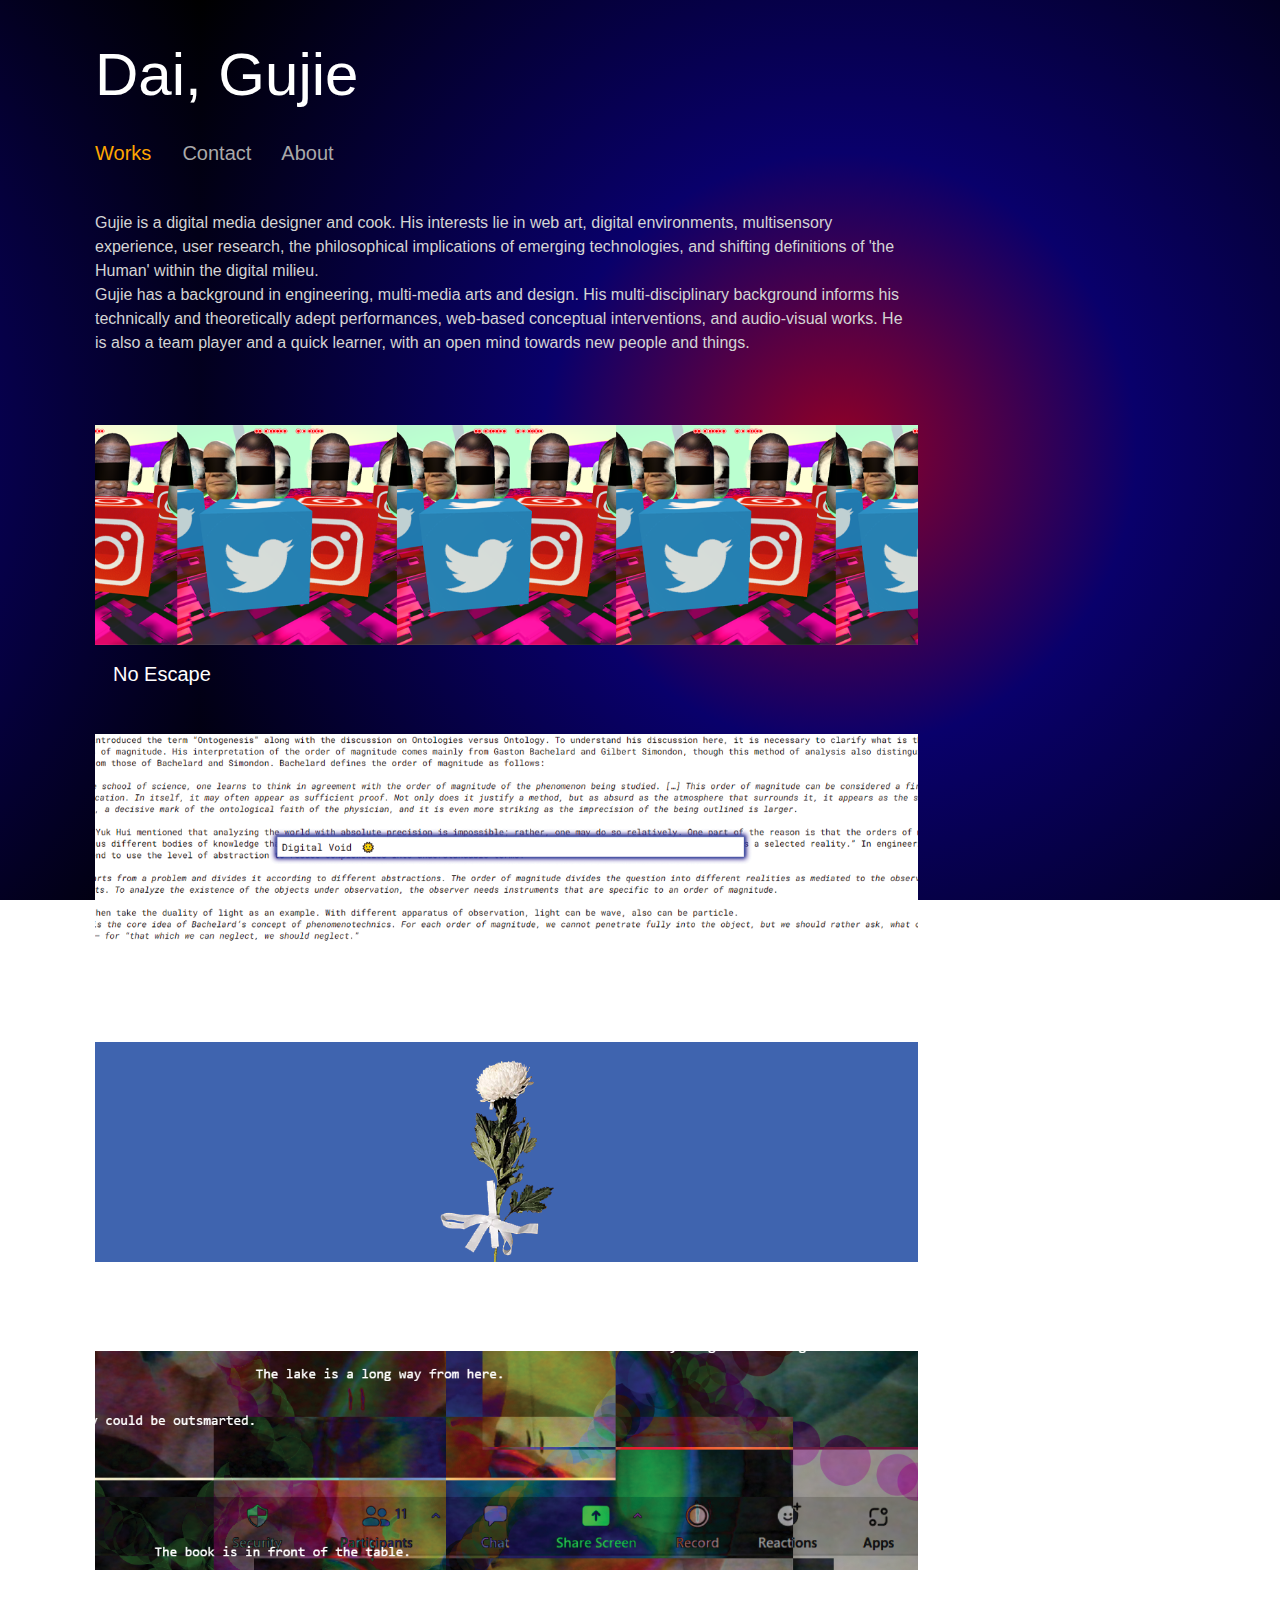
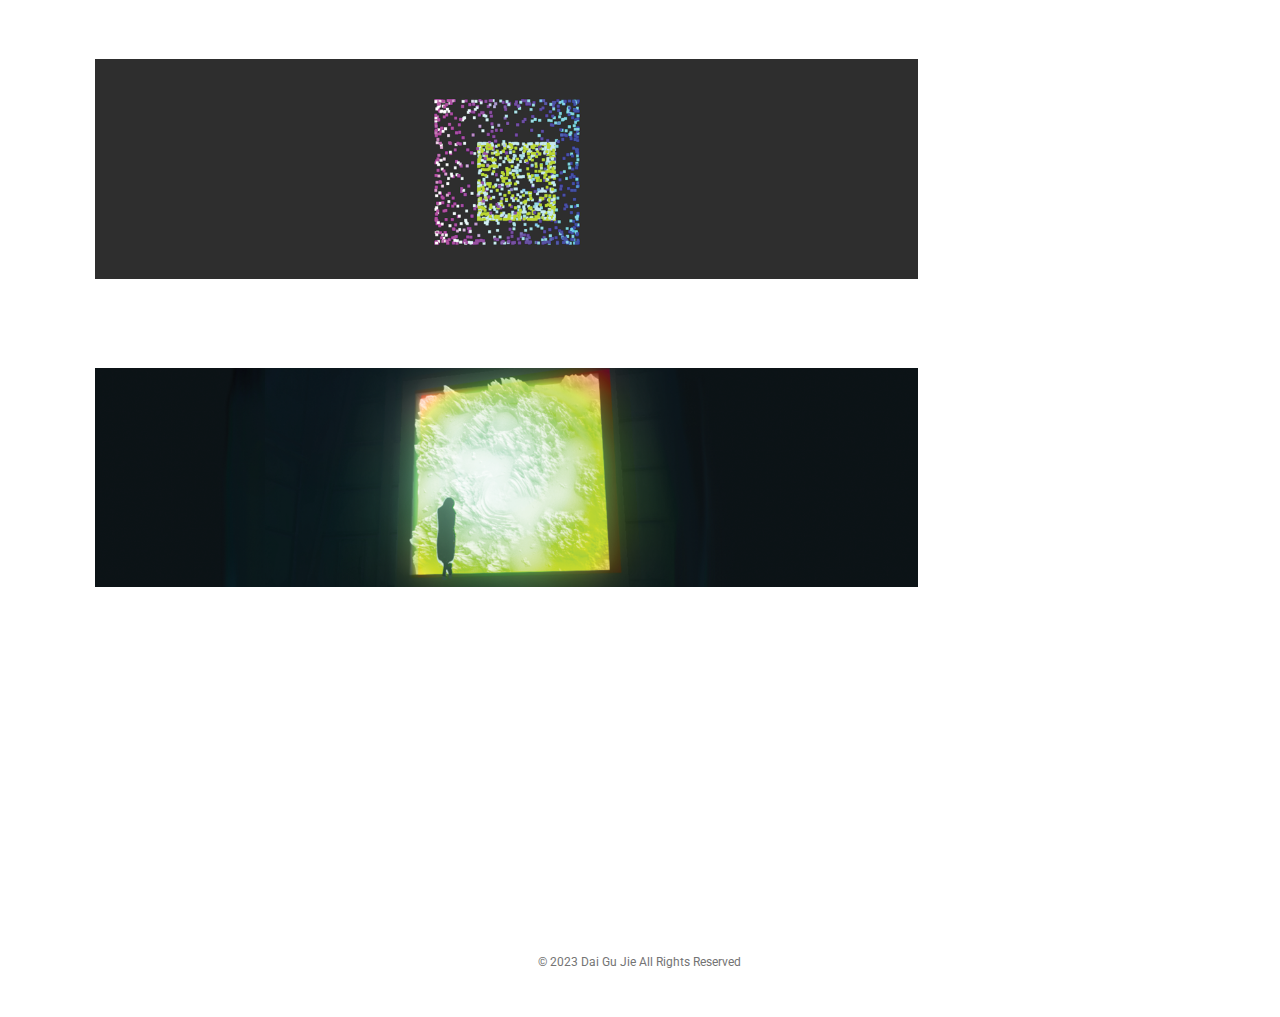
<file: index.html>
<!DOCTYPE html>
<html>
<head>
    <title>GujieDai Works</title>
<meta name="viewport" content="width=device-width, initial-scale=1.0">
<link rel="preconnect" href="https://fonts.gstatic.com">
<link href="https://fonts.googleapis.com/css2?family=Gloria+Hallelujah&display=swap" rel="stylesheet">
<link href="https://fonts.googleapis.com/css2?family=Roboto:wght@300&display=swap" rel="stylesheet">
<link href="https://fonts.googleapis.com/css2?family=Yusei+Magic&display=swap" rel="stylesheet">
<link href="https://fonts.googleapis.com/css2?family=Roboto+Mono:wght@300&display=swap" rel="stylesheet">
<link rel="icon" href="img/js.png" sizes="16x16">
<link rel="stylesheet" href="style.css">
</head>

<style>
    html {
        cursor: auto;
        }
</style>
    
<body>

    <!-- <div id="follower">
        <div id="circle1"></div>
        <div id="circle2"></div>
    </div>
  
  
      <script>
              // cursor
        (function() {
          var follower, init, mouseX, mouseY, positionElement, printout, timer;
          follower = document.getElementById('follower');
          printout = document.getElementById('printout');
          mouseX = (event) => {
            return event.clientX;
          };
          mouseY = (event) => {
            return event.clientY;
          };
          
          positionElement = (event) => {
            var mouse;
            mouse = {
              x: mouseX(event),
              y: mouseY(event)
            };
            
            follower.style.top = mouse.y + 'px';
            return follower.style.left = mouse.x + 'px';
        };
        
        timer = false;
        window.onmousemove = init = (event) => {
          var _event;
          _event = event;
          return timer = setTimeout(() => {
            return positionElement(_event);
          }, 1);
        };
      
      }).call(this);
  
          </script> -->


          <!-- <div class="container">
            <div class="content v2">
                <p>&nbsp;Dai, Gujie&nbsp;</p>
            </div>
          </div> -->


<!-- header -->
<div class="col-8 col-s-12" style="font-size: 60px;">
    <div class="content v2">
        <br><br><p>Dai, Gujie</p><br><br>
    </div>
  </div>

<div class="col-8 col-s-12" style="font-size: 20px;">

        <!-- <h1>Works
            <a style="text-decoration: none; font-size: 24px; color: darkgrey;" href="https://itisj.github.io/thisisj/">
                &emsp;Back
            </a>
        </h1> -->
        <!-- <p style="font-size: 16px; width:700px; margin-left:22px; color: darkgrey;">Gujie is an artist and cook from QiDong City, China, currently living in Naarm/Melbourne. His interests lie in web art, 
            digital environments, multisensory experience, user research, 
            the philosophical implications of emerging technologies, and shifting definitions of 
            'the Human' within the digital milieu.<br>
            Gujie has a background in engineering, multi-media arts and design. His multi-disciplinary background informs 
            his technically and theoretically adept performances, web-based conceptual 
            interventions, and audio-visual works.<br><br>
            </p> -->
        <a style="text-decoration: none; color: rgb(255, 166, 0);">
            Works &emsp;</a>
        <a style="text-decoration: none; color: darkgrey;" href="mailto:18gujie@gmail.com" target="_blank">
            Contact &emsp;</a>
        <a style="text-decoration: none; color: darkgrey;" href="./CV_DGJ_EN.pdf" target="_blank">
            About &emsp;</a>
        <!-- <a style="text-decoration: none; color: darkgrey; font-size: 16px;" href="./CV_中.pdf" target="_blank">
            中文</a> -->

</div>

<div>
    <div class="col-8 col-s-12">
        <p style="font-size: 16px; color: rgb(212, 212, 212);">Gujie is a digital media designer and cook. His interests lie in web art, 
            digital environments, multisensory experience, user research, 
            the philosophical implications of emerging technologies, and shifting definitions of 
            'the Human' within the digital milieu.<br>
            Gujie has a background in engineering, multi-media arts and design. His multi-disciplinary background informs 
            his technically and theoretically adept performances, web-based conceptual 
            interventions, and audio-visual works. He is also a team player and a quick learner, with an open mind towards new people and things. <br><br>
            </p>
      </div>
</div>





 
<!-- main -->


<div class="row" style="padding-top: 0px;">


    <div class="col-8">


        <div class="aside">
                
                <a href="https://itisj.github.io/escape/" target="_blank">
                    <img src="img/thumbnails/5_2.png" class="image" style="float:left;width:100%;object-fit:cover;">
                </a>
        </div>
        <button class="collapsible">No Escape</button>
        <div class="description">
            <p><i style="font-size: 20px;">Interactive Virtual Environment</i><br>We are living in a highly digitalized world, where deconstruction and reconstruction are continuously 
                in process. We get to know someone through comments online through content people posted on social media. 
                What we encounter is not 'the person' anymore, but the digital bodies presented to us. And, the same 
                person's digital body can be contrasting for different audiences.
                <br>Are we all like the player, deconstructing each others' identities, 
                meanwhile being deconstructed by others, and trapped in social media, 
                no escape? Or is it the right question to raise?</p>
        </div>
    </div>

    <div class="col-8">

        <div class="aside">
            <a href="https://itisj.github.io/digitalvoid/" target="_blank">
                <img src="img/thumbnails/4.png" class="image" style="float:left;width:100%;object-fit:cover;">

            </a>
        </div>
        <button class="collapsible">Digital Void</button>
        <div class="description">
            <p><i style="font-size: 20px;">Writings on Digital Technology</i><br>Digital cameras have become ubiquitous. Photography, 
                known as the action of capturing images, or, the process of recording visuality, has become almost costless 
                in this digital era—it is easier than ever to take an image in the digital format. Photographical apparatus with 
                human’s unintentionality or human’s actions by accident; to be more radical, without human’s being, the 
                photographical apparatus along, quote unquote “empty” digital images emerging under that condition, 
                I call these images the Digital Void.</p>
        </div>
    </div>

    <div class="col-8">

        <div class="aside">
            <a href="https://itisj.github.io/dearphil/" target="_blank">
                <img src="img/thumbnails/6.png" class="image" style="float:left;width:100%;object-fit:cover;">

            </a>
        </div>
        <button class="collapsible">Dear Phil</button>
        <div class="description">
            <p><i style="font-size: 20px;">Web Memories Player</i><br>A web hosting of one sad story, about someone that is not with us anymore</p>
        </div>
    </div>
    
    <div class="col-8">

        <div class="aside">
            <a href="https://itisj.github.io/drawYourself/" target="_blank">
                <img src="img/thumbnails/1.png" class="image" style="float:left;width:100%;object-fit:cover;">

            </a>
        </div>
        <button class="collapsible">Draw Yourself</button>
        <div class="description">
            <p><i style="font-size: 20px;">Second-person Meeting Site</i><br>
            </p>
        </div>
    </div>

    <div class="col-8">

        <div class="aside">
            <a href="https://itisj.github.io/jsdaily/" target="_blank">
                <img src="img/thumbnails/3.png" class="image" style="float:left;width:100%;object-fit:cover;">

            </a>
        </div>
        <button class="collapsible">Web Sketch</button>
        <div class="description">
            <p><i style="font-size: 20px;">Sketches made with p5.js</i><br>All these sketches are made using p5.js, 
                and each one has its own unique name.
                I found that only by staring at them is satisfying enough.
            </p>
        </div>
    </div>

    <div class="col-8">

        <div class="aside">
            <a href="https://thisisj.bandcamp.com/releases" target="_blank">
                <img src="img/thumbnails/2.png" class="image" style="float:left;width:100%;object-fit:cover;">

            </a>
        </div>
        <button class="collapsible">The Middle Way</button>
        <div class="description">
            <p><i style="font-size: 20px;">EP developed from childhood zen memories</i><br>Fundamentally there is no Bodhi-tree，<br>
                Nor stand of a mirror bright，<br>
                Since all is void from the beginning，<br>
                Where can the dust alight?<br><br>
                
                I started to go to Buddhist temples since very young, the ambient and the singing of Sutras got me hooked. This album is inspired by those memories and experiences back then and there.
            </p>
        </div>
    </div>

<!-- 
    Zoom with Yourself https://itisj.github.io/drawYourself/
				EP The Middle Way https://thisisj.bandcamp.com/releases
August 2021				Second Person https://itisj.github.io/VirtualMe/
May 2021				Digital Void – live performance & writing, philosophy inquiry 
into digital images. https://itisj.github.io/digitalvoid/ 
Photography collections https://itisj.github.io/photography/
					Silly Drum – interactive installation made with PD & Arduino, 
https://itisj.github.io/sillysynth/
April 2021				Dear Phil – digital memory of a sad story, about who is not 
with us anymore. https://itisj.github.io/dearphil/ 
Fashion Show – an homage to Charlotte Cory’s photography You Animal, You. https://itisj.github.io/fashionshow/
December 2020				Sketch.js – simple digital sketches made with p5.js
					https://itisj.github.io/jsdaily/ 
October 2020				No escape! Won’t Escape? – virtual environment reflects on 
social media as infrastructure. https://itisj.github.io/escape/  -->
    
</div>

<div class="col-8 col-s-12">
        <a style="text-decoration: none; font-size: 16px;" href="https://itisj.github.io/ux-redesign-review-platforms/" target="_blank">&emsp;UX: Redesign Review Platforms</a>
        <br><br><a style="text-decoration: none; font-size: 16px;" href="https://itisj.github.io/VirtualMe/" target="_blank">&emsp;Second Person</a>
        <br><br><a style="text-decoration: none; font-size: 16px;" href="https://itisj.github.io/photography/" target="_blank">&emsp;Photography collections</a>
        <br><br><a style="text-decoration: none; font-size: 16px;" href="https://itisj.github.io/sillysynth/" target="_blank">&emsp;Silly Drum – interactive installation made with PD & Arduino</a>
        <br><br><a style="text-decoration: none; font-size: 16px;" href="https://itisj.github.io/fashionshow/" target="_blank">&emsp;Fashion Show – an homage to Charlotte Cory’s photography You Animal, You.</a>
</div>
    

    
<!-- footer -->
<div class="col-12">
    <div class="footer">
        <p>© 2023 Dai Gu Jie All Rights Reserved</p>
      </div>
</div>


<script>
    // cursor
(function() {
var follower, init, mouseX, mouseY, positionElement, printout, timer;
follower = document.getElementById('follower');
printout = document.getElementById('printout');
mouseX = (event) => {
  return event.clientX;
};
mouseY = (event) => {
  return event.clientY;
};

positionElement = (event) => {
  var mouse;
  mouse = {
    x: mouseX(event),
    y: mouseY(event)
  };
  
  follower.style.top = mouse.y + 'px';
  return follower.style.left = mouse.x + 'px';
};

timer = false;
window.onmousemove = init = (event) => {
var _event;
_event = event;
return timer = setTimeout(() => {
  return positionElement(_event);
}, 1);
};

}).call(this);


// collapsible
var coll = document.getElementsByClassName("collapsible");
var i;

for (i = 0; i < coll.length; i++) {
  coll[i].addEventListener("click", function() {
    this.classList.toggle("active");
    var description = this.nextElementSibling;
    if (description.style.maxHeight){
        description.style.maxHeight = null;
    } else {
      description.style.maxHeight = description.scrollHeight + "px";
    } 
  });
}


</script>

</body>
</html>
</file>
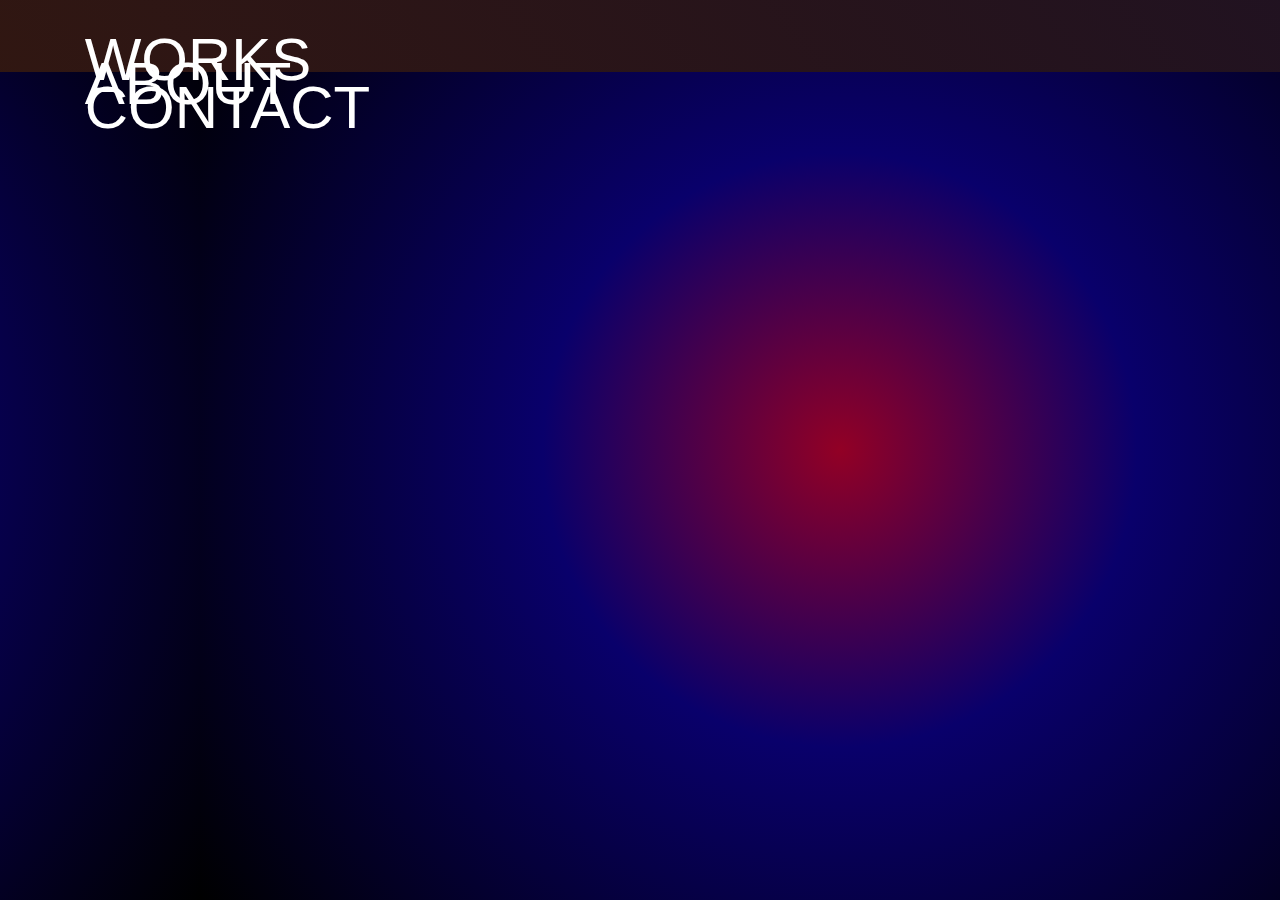
<file: index_old.html>
<!DOCTYPE html>
<html>
	<head>
		<meta charset="utf-8">
		<title>Dai, Gujie Folio</title>
    <link rel="stylesheet" href="style.css">
    <!-- <script type="module" src="main.js"></script> -->
    <style>
body {
  background: linear-gradient(231deg, #3f121f, #1f350f, #0c0c35, #35180d);
  background-size: 800% 800%;

  -webkit-animation: gradient 80s ease infinite;
  -moz-animation: gradient 80s ease infinite;
  -o-animation: gradient 80s ease infinite;
  animation: gradient 80s ease infinite;
  overflow: hidden;
}

@-webkit-keyframes gradient {
  0%{background-position:0% 50%}
  50%{background-position:100% 50%}
  100%{background-position:0% 50%}
}
@-moz-keyframes gradient {
  0%{background-position:0% 50%}
  50%{background-position:100% 50%}
  100%{background-position:0% 50%}
}
@-o-keyframes gradient {
  0%{background-position:0% 50%}
  50%{background-position:100% 50%}
  100%{background-position:0% 50%}
}
@keyframes gradient {
  0%{background-position:0% 50%}
  50%{background-position:100% 50%}
  100%{background-position:0% 50%}
}
    </style>
	</head>

	<body>


    <div id="follower">
      <div id="circle1"></div>
      <div id="circle2"></div>
    </div>

    <div class="container">
      <div class="content v2">
        <a href="works.html" style="cursor: none;">
          <p>&nbsp;WORKS&nbsp;</p>
        </a>
      </div>
      <div class="content v2">
        <a href="./Dai, Gujie_CV.pdf" target="_blank" style="cursor: none;"><p>&nbsp;ABOUT&nbsp;</p></a>
      </div>
      <div class="content v2">
        <a href="mailto:s3801333@student.rmit.edu.au" target="_blank" style="cursor: none;"><p>&nbsp;CONTACT&nbsp;</p></a>
      </div>
    </div>


    <script>
			// cursor
      (function() {
        var follower, init, mouseX, mouseY, positionElement, printout, timer;
        follower = document.getElementById('follower');
        printout = document.getElementById('printout');
        mouseX = (event) => {
          return event.clientX;
        };
        mouseY = (event) => {
          return event.clientY;
        };
        
        positionElement = (event) => {
          var mouse;
          mouse = {
            x: mouseX(event),
            y: mouseY(event)
          };
          
          follower.style.top = mouse.y + 'px';
          return follower.style.left = mouse.x + 'px';
      };
      
      timer = false;
      window.onmousemove = init = (event) => {
        var _event;
        _event = event;
        return timer = setTimeout(() => {
          return positionElement(_event);
        }, 1);
      };
    
    }).call(this);

		</script>

	</body>
</html>
</file>
<file: style.css>
@import url("https://fonts.googleapis.com/css2?family=Anton&display=swap");
@import url("https://fonts.googleapis.com/css2?family=Otomanopee+One&display=swap");

body {
  margin: 0;
  font-family: 'Gill Sans', 'Gill Sans MT', Calibri, 'Trebuchet MS', sans-serif;

  line-height: 150%;
  color: #ffffff;
}

a { 
  text-decoration: none;
  color: rgb(255, 255, 255);
 }


html {
  /* cursor: none; */
  /* max-height: 99.9vh; */
  max-width: 99.99vw;
  background: rgb(42,5,0);
  background: radial-gradient(circle, rgb(146, 0, 37) 0%, rgb(9, 0, 107) 38%, rgba(0,0,0,1) 100%);
  background-attachment: fixed;
  background-position: 200px 0;
}

#follower {
  position: absolute;
  top: -50px;
  left: -50px;
  mix-blend-mode: difference;
  z-index: 10;
}

#follower #circle1 {
  position: absolute;
  -webkit-animation: breathing 2s ease-out infinite normal; /* Chrome, Safari, Opera */
  animation: breathing 2s ease-out infinite normal;
  background: rgba(255, 255, 255, 1);
  border-radius: 15px;
  height: 32px;
  width: 32px;
  margin-top: -4px;
  margin-left: 0px;
}

#follower #circle2 {
  position: absolute;
  -webkit-animation: breathing 3s ease-out infinite normal; /* Chrome, Safari, Opera */
  animation: breathing 3s ease-out infinite normal;
  background: rgb(255, 66, 66, 0.9);
  border-radius: 20px;
  height: 24px;
  width: 24px;
  margin-top: 0px;
  margin-left: 4px;
}

@-webkit-keyframes breathing {
  0% {
    -webkit-transform: scale(0.8);
    transform: scale(0.8);
  }
  50% {
    -webkit-transform: scale(1);
    transform: scale(1);
  }
  100% {
    -webkit-transform: scale(0.8);
    transform: scale(0.8);
  }
}

@-moz-keyframes breathing {
  0% {
    -webkit-transform: scale(0.8);
    -ms-transform: scale(0.8);
    transform: scale(0.8);
  }
  50% {
    -webkit-transform: scale(1);
    -ms-transform: scale(1);
    transform: scale(1);
  }
  100% {
    -webkit-transform: scale(0.8);
    -ms-transform: scale(0.8);
    transform: scale(0.8);
  }
}

@-webkit-keyframes breathing {
  0% {
    -webkit-transform: scale(0.8);
    -ms-transform: scale(0.8);
    transform: scale(0.8);
  }
  50% {
    -webkit-transform: scale(1);
    -ms-transform: scale(1);
    transform: scale(1);
  }
  100% {
    -webkit-transform: scale(0.8);
    -ms-transform: scale(0.8);
    transform: scale(0.8);
  }
}

@-o-keyframes breathing {
  0% {
    -webkit-transform: scale(0.8);
    -ms-transform: scale(0.8);
    transform: scale(0.8);
  }
  50% {
    -webkit-transform: scale(1);
    -ms-transform: scale(1);
    transform: scale(1);
  }
  100% {
    -webkit-transform: scale(0.8);
    -ms-transform: scale(0.8);
    transform: scale(0.8);
  }
}

@keyframes breathing {
  0% {
    -webkit-transform: scale(0.8);
    -ms-transform: scale(0.8);
    transform: scale(0.8);
  }
  50% {
    -webkit-transform: scale(1);
    -ms-transform: scale(1);
    transform: scale(1);
  }
  100% {
    -webkit-transform: scale(0.8);
    -ms-transform: scale(0.8);
    transform: scale(0.8);
  }
}

.container {
  position: relative;
  max-width: 600px;
  margin-left: 68px;
  padding: 0;
  top: 48px;
  margin-bottom: 60px;
  font-size: 60px;
  /* margin-top: 2vh; */
  text-align: left;
}

.content {
  margin: 0px;
}
.content p {
  display: inline;
  background-repeat: no-repeat;
  transition: all 300ms ease-in-out;
  -webkit-transition: all 300ms ease-in-out;
  -moz-transition: all 300ms ease-in-out;
  -o-transition: all 300ms ease-in-out;
}

.v2 p {
  background-position: left;
  background-size: 0% 100%;
  border-radius: 18px 18px 18px 18px;
  background-image: linear-gradient(to right, rgb(255, 22, 100), rgb(255, 166, 0));
}
.v2:hover p {
  background-size: 120% 100%;
  border-radius: 18px 18px 18px 18px;
  color: #000000;
}



/* works.html */
* {
  box-sizing: border-box;
}

.row::after {
  content: "";
  clear: both;
  display: table;
}

[class*="col-"] {
  float: left;
  padding: 15px;
}


.header {
  background-color: #000000;
  text-align: left;
  color: rgb(255, 255, 255);
  padding-left: 76px;
  padding-top: 36px;
  padding-bottom: 0px;
  font-size: 20px;
}


/*
.menu ul {
  list-style-type: none;
  margin: 0;
  padding: 0;
}

.menu li {
  padding: 8px;
  margin-bottom: 7px;
  background-color: #33b5e5;
  color: #ffffff;
  box-shadow: 0 1px 3px rgba(0,0,0,0.12), 0 1px 2px rgba(0,0,0,0.24);
}

.menu li:hover {
  background-color: #0099cc;
}
*/

.aside {
  background-color: #555;
  padding: 0px;
  color: #ffffff;
  text-align: left;
  font-size: 0px;
  box-shadow: 0 5px 15px rgba(0,0,0,0.12), 0 5px 15px rgba(0,0,0,0.24);
}

.aside2 {
  background-color: #e8e8e8;
  padding: 16px;
  color: #454545;
  text-align: left;
  font-size: 16px;
} 

.footer {
  background-color: #ffffff00;
  color: rgb(116, 116, 116);
  text-align: center;
  font-size: 12px;
  padding: 16px;
  font-family: 'Roboto', sans-serif;
}

/* --For mobile phones:-- */
[class*="col-"] {
  width: 100%;
}

@media only screen and (min-width: 700px) {
  /* For tablets: */
  .col-s-1 {width: 8.33%;}
  .col-s-2 {width: 16.66%;}
  .col-s-3 {width: 25%;}
  .col-s-4 {width: 33.33%;}
  .col-s-5 {width: 41.66%;}
  .col-s-6 {width: 50%;}
  .col-s-7 {width: 58.33%;}
  .col-s-8 {width: 66.66%;}
  .col-s-9 {width: 75%;}
  .col-s-10 {width: 83.33%;}
  .col-s-11 {width: 91.66%;}
  .col-s-12 {width: 100%; margin-left: 12px;}

}
@media only screen and (min-width: 860px) {
  /* For desktop: */
  .col-1 {width: 8.33%;}
  .col-2 {width: 16.66%;}
  .col-3 {width: 25%;}
  .col-4 {width: 33.33%;}
  .col-5 {width: 41.66%;}
  .col-6 {width: 50%;}
  .col-7 {width: 58.33%;}
  .col-8 {width: 66.66%; margin-left: 80px; margin-right: 80px;}
  .col-9 {width: 75%;}
  .col-10 {width: 83.33%;}
  .col-11 {width: 91.66%;}
  .col-12 {width: 100%;}
}
    
    
/*
.responsive-iframe {
  position: absolute;
  top: 0;
  left: 0;
  bottom: 0;
  right: 0;
  width: 30%;
  height: 30%;
  border: none;
}
*/
 
    
.fill {object-fit: fill;}
.contain {object-fit: contain;}
.cover {object-fit: cover;}
.scale-down {object-fit: scale-down;}
.none {object-fit: none;}



/* hover on launch effect */
    
/* .container {
  position: relative;
  width: 50%;
} */

.image {
  opacity: 1;
  filter: grayscale(0%);
  display: block;
  width: 100%;
  height: auto;
  transition: .3s ease;
  backface-visibility: hidden;
}

.middle {
  opacity: 0.3;
  float: right;
  display: block;
  transition: .3s ease;
}

.aside:hover .image {
  opacity: 1;
  transform: scale(1.02);
  -ms-transform: scale(1.02); /* IE 9 */
  -webkit-transform: scale(1.02); /* Safari 3-8 */
  filter: grayscale(0%);
}

.aside:hover .middle {
  opacity: 1;
}
  
.button2 {
  background-color: black; 
  color: white; 
  border: 2px solid #008CBA;
}

.button2:hover {
  background-color: white;
  color: black;
}


/* Animated Collapsibles */
.collapsible {
  background-color: #ffffff00;
  color: white;
  cursor: pointer;
  padding: 18px;
  width: 100%;
  border: none;
  text-align: left;
  outline: none;
  font-size: 20px;
}

.active, .collapsible:hover {
  background-color: rgb(255, 94, 0);
  opacity: 1;
}

.description {
  padding: 0 18px;
  max-height: 0;
  overflow: hidden;
  transition: max-height 0.2s ease-out;
  background-color: #ffffff00;
  color: rgb(170, 170, 170);
}
</file>
